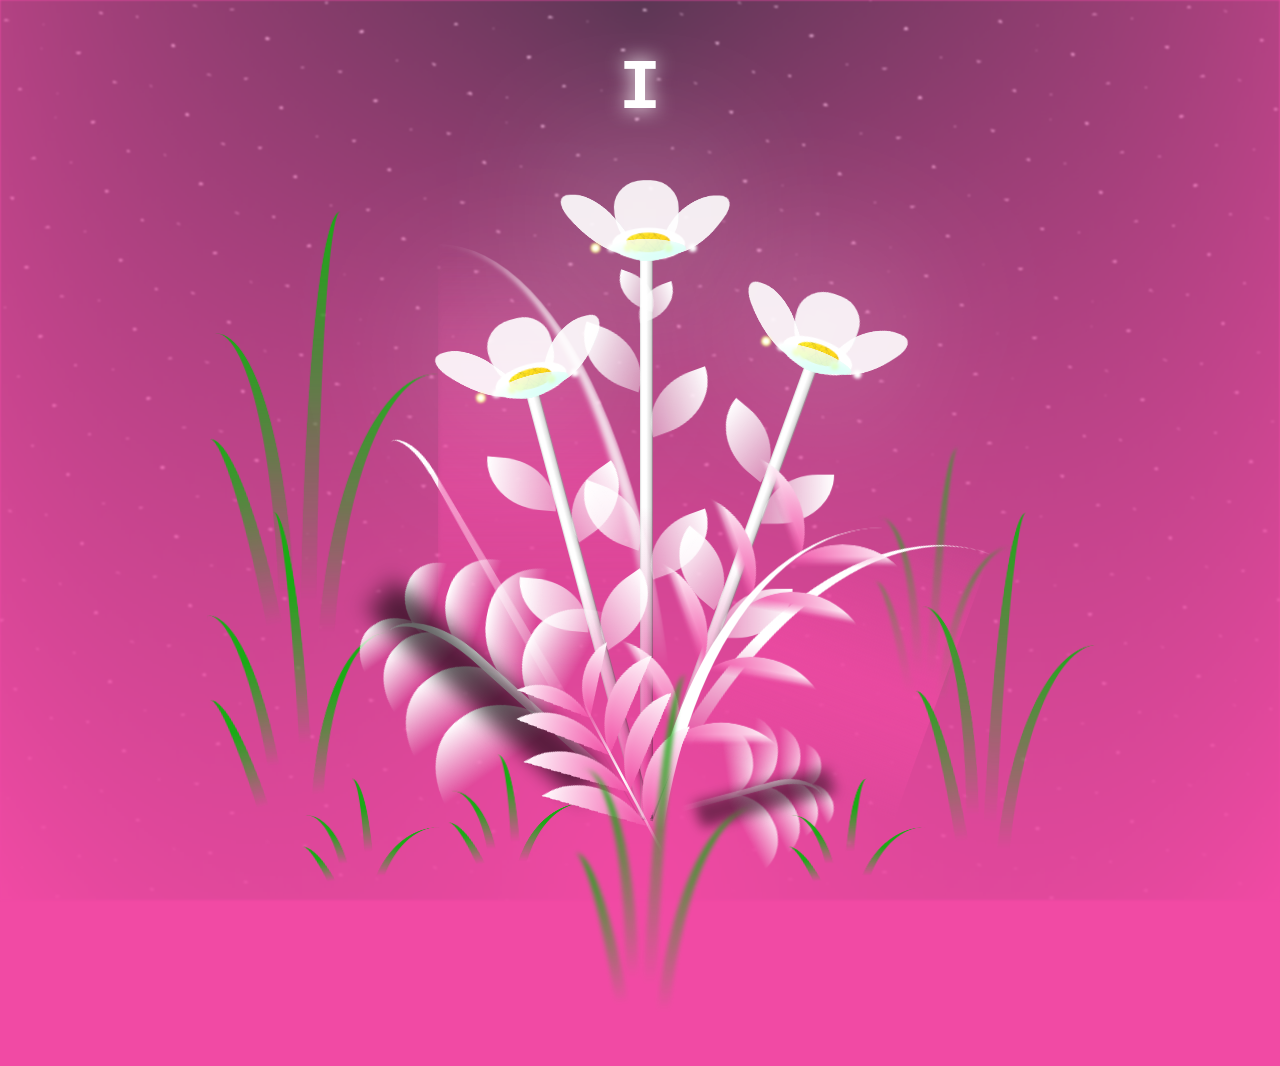
<file: flower.html>
<!DOCTYPE html>
<html lang="en">

<head>
  <meta charset="UTF-8">
  <meta http-equiv="X-UA-Compatible" content="IE=edge">
  <meta name="viewport" content="width=device-width, initial-scale=1.0">
  <link rel="shortcut icon" href="images/gift.png" type="image/x-icon">
  <link rel="stylesheet" href="css/style.css">

  <!-- Document Title -->
  <title>I LOVE YOU</title>
</head>

<body class="not-loaded">
  <!-- Background -->
  <div class="night"></div>

  <!-- Flower -->
  <div class="flowers">
    <div class="flower flower--1">
      <div class="flower__leafs flower__leafs--1">
        <div class="flower__leaf flower__leaf--1"></div>
        <div class="flower__leaf flower__leaf--2"></div>
        <div class="flower__leaf flower__leaf--3"></div>
        <div class="flower__leaf flower__leaf--4"></div>
        <div class="flower__white-circle"></div>

        <div class="flower__light flower__light--1"></div>
        <div class="flower__light flower__light--2"></div>
        <div class="flower__light flower__light--3"></div>
        <div class="flower__light flower__light--4"></div>
        <div class="flower__light flower__light--5"></div>
        <div class="flower__light flower__light--6"></div>
        <div class="flower__light flower__light--7"></div>
        <div class="flower__light flower__light--8"></div>

      </div>
      <div class="flower__line">
        <div class="flower__line__leaf flower__line__leaf--1"></div>
        <div class="flower__line__leaf flower__line__leaf--2"></div>
        <div class="flower__line__leaf flower__line__leaf--3"></div>
        <div class="flower__line__leaf flower__line__leaf--4"></div>
        <div class="flower__line__leaf flower__line__leaf--5"></div>
        <div class="flower__line__leaf flower__line__leaf--6"></div>
      </div>
    </div>

    <div class="flower flower--2">
      <div class="flower__leafs flower__leafs--2">
        <div class="flower__leaf flower__leaf--1"></div>
        <div class="flower__leaf flower__leaf--2"></div>
        <div class="flower__leaf flower__leaf--3"></div>
        <div class="flower__leaf flower__leaf--4"></div>
        <div class="flower__white-circle"></div>

        <div class="flower__light flower__light--1"></div>
        <div class="flower__light flower__light--2"></div>
        <div class="flower__light flower__light--3"></div>
        <div class="flower__light flower__light--4"></div>
        <div class="flower__light flower__light--5"></div>
        <div class="flower__light flower__light--6"></div>
        <div class="flower__light flower__light--7"></div>
        <div class="flower__light flower__light--8"></div>

      </div>
      <div class="flower__line">
        <div class="flower__line__leaf flower__line__leaf--1"></div>
        <div class="flower__line__leaf flower__line__leaf--2"></div>
        <div class="flower__line__leaf flower__line__leaf--3"></div>
        <div class="flower__line__leaf flower__line__leaf--4"></div>
      </div>
    </div>

    <div class="flower flower--3">
      <div class="flower__leafs flower__leafs--3">
        <div class="flower__leaf flower__leaf--1"></div>
        <div class="flower__leaf flower__leaf--2"></div>
        <div class="flower__leaf flower__leaf--3"></div>
        <div class="flower__leaf flower__leaf--4"></div>
        <div class="flower__white-circle"></div>

        <div class="flower__light flower__light--1"></div>
        <div class="flower__light flower__light--2"></div>
        <div class="flower__light flower__light--3"></div>
        <div class="flower__light flower__light--4"></div>
        <div class="flower__light flower__light--5"></div>
        <div class="flower__light flower__light--6"></div>
        <div class="flower__light flower__light--7"></div>
        <div class="flower__light flower__light--8"></div>

      </div>
      <div class="flower__line">
        <div class="flower__line__leaf flower__line__leaf--1"></div>
        <div class="flower__line__leaf flower__line__leaf--2"></div>
        <div class="flower__line__leaf flower__line__leaf--3"></div>
        <div class="flower__line__leaf flower__line__leaf--4"></div>
      </div>
    </div>

    <div class="grow-ans" style="--d:1.2s">
      <div class="flower__g-long">
        <div class="flower__g-long__top"></div>
        <div class="flower__g-long__bottom"></div>
      </div>
    </div>

    <div class="growing-grass">
      <div class="flower__grass flower__grass--1">
        <div class="flower__grass--top"></div>
        <div class="flower__grass--bottom"></div>
        <div class="flower__grass__leaf flower__grass__leaf--1"></div>
        <div class="flower__grass__leaf flower__grass__leaf--2"></div>
        <div class="flower__grass__leaf flower__grass__leaf--3"></div>
        <div class="flower__grass__leaf flower__grass__leaf--4"></div>
        <div class="flower__grass__leaf flower__grass__leaf--5"></div>
        <div class="flower__grass__leaf flower__grass__leaf--6"></div>
        <div class="flower__grass__leaf flower__grass__leaf--7"></div>
        <div class="flower__grass__leaf flower__grass__leaf--8"></div>
        <div class="flower__grass__overlay"></div>
      </div>
    </div>

    <div class="growing-grass">
      <div class="flower__grass flower__grass--2">
        <div class="flower__grass--top"></div>
        <div class="flower__grass--bottom"></div>
        <div class="flower__grass__leaf flower__grass__leaf--1"></div>
        <div class="flower__grass__leaf flower__grass__leaf--2"></div>
        <div class="flower__grass__leaf flower__grass__leaf--3"></div>
        <div class="flower__grass__leaf flower__grass__leaf--4"></div>
        <div class="flower__grass__leaf flower__grass__leaf--5"></div>
        <div class="flower__grass__leaf flower__grass__leaf--6"></div>
        <div class="flower__grass__leaf flower__grass__leaf--7"></div>
        <div class="flower__grass__leaf flower__grass__leaf--8"></div>
        <div class="flower__grass__overlay"></div>
      </div>
    </div>

    <div class="grow-ans" style="--d:2.4s">
      <div class="flower__g-right flower__g-right--1">
        <div class="leaf"></div>
      </div>
    </div>

    <div class="grow-ans" style="--d:2.8s">
      <div class="flower__g-right flower__g-right--2">
        <div class="leaf"></div>
      </div>
    </div>

    <div class="grow-ans" style="--d:2.8s">
      <div class="flower__g-front">
        <div class="flower__g-front__leaf-wrapper flower__g-front__leaf-wrapper--1">
          <div class="flower__g-front__leaf"></div>
        </div>
        <div class="flower__g-front__leaf-wrapper flower__g-front__leaf-wrapper--2">
          <div class="flower__g-front__leaf"></div>
        </div>
        <div class="flower__g-front__leaf-wrapper flower__g-front__leaf-wrapper--3">
          <div class="flower__g-front__leaf"></div>
        </div>
        <div class="flower__g-front__leaf-wrapper flower__g-front__leaf-wrapper--4">
          <div class="flower__g-front__leaf"></div>
        </div>
        <div class="flower__g-front__leaf-wrapper flower__g-front__leaf-wrapper--5">
          <div class="flower__g-front__leaf"></div>
        </div>
        <div class="flower__g-front__leaf-wrapper flower__g-front__leaf-wrapper--6">
          <div class="flower__g-front__leaf"></div>
        </div>
        <div class="flower__g-front__leaf-wrapper flower__g-front__leaf-wrapper--7">
          <div class="flower__g-front__leaf"></div>
        </div>
        <div class="flower__g-front__leaf-wrapper flower__g-front__leaf-wrapper--8">
          <div class="flower__g-front__leaf"></div>
        </div>
        <div class="flower__g-front__line"></div>
      </div>
    </div>

    <div class="grow-ans" style="--d:3.2s">
      <div class="flower__g-fr">
        <div class="leaf"></div>
        <div class="flower__g-fr__leaf flower__g-fr__leaf--1"></div>
        <div class="flower__g-fr__leaf flower__g-fr__leaf--2"></div>
        <div class="flower__g-fr__leaf flower__g-fr__leaf--3"></div>
        <div class="flower__g-fr__leaf flower__g-fr__leaf--4"></div>
        <div class="flower__g-fr__leaf flower__g-fr__leaf--5"></div>
        <div class="flower__g-fr__leaf flower__g-fr__leaf--6"></div>
        <div class="flower__g-fr__leaf flower__g-fr__leaf--7"></div>
        <div class="flower__g-fr__leaf flower__g-fr__leaf--8"></div>
      </div>
    </div>

    <div class="long-g long-g--0">
      <div class="grow-ans" style="--d:3s">
        <div class="leaf leaf--0"></div>
      </div>
      <div class="grow-ans" style="--d:2.2s">
        <div class="leaf leaf--1"></div>
      </div>
      <div class="grow-ans" style="--d:3.4s">
        <div class="leaf leaf--2"></div>
      </div>
      <div class="grow-ans" style="--d:3.6s">
        <div class="leaf leaf--3"></div>
      </div>
    </div>

    <div class="long-g long-g--1">
      <div class="grow-ans" style="--d:3.6s">
        <div class="leaf leaf--0"></div>
      </div>
      <div class="grow-ans" style="--d:3.8s">
        <div class="leaf leaf--1"></div>
      </div>
      <div class="grow-ans" style="--d:4s">
        <div class="leaf leaf--2"></div>
      </div>
      <div class="grow-ans" style="--d:4.2s">
        <div class="leaf leaf--3"></div>
      </div>
    </div>

    <div class="long-g long-g--2">
      <div class="grow-ans" style="--d:4s">
        <div class="leaf leaf--0"></div>
      </div>
      <div class="grow-ans" style="--d:4.2s">
        <div class="leaf leaf--1"></div>
      </div>
      <div class="grow-ans" style="--d:4.4s">
        <div class="leaf leaf--2"></div>
      </div>
      <div class="grow-ans" style="--d:4.6s">
        <div class="leaf leaf--3"></div>
      </div>
    </div>

    <div class="long-g long-g--3">
      <div class="grow-ans" style="--d:4s">
        <div class="leaf leaf--0"></div>
      </div>
      <div class="grow-ans" style="--d:4.2s">
        <div class="leaf leaf--1"></div>
      </div>
      <div class="grow-ans" style="--d:3s">
        <div class="leaf leaf--2"></div>
      </div>
      <div class="grow-ans" style="--d:3.6s">
        <div class="leaf leaf--3"></div>
      </div>
    </div>

    <div class="long-g long-g--4">
      <div class="grow-ans" style="--d:4s">
        <div class="leaf leaf--0"></div>
      </div>
      <div class="grow-ans" style="--d:4.2s">
        <div class="leaf leaf--1"></div>
      </div>
      <div class="grow-ans" style="--d:3s">
        <div class="leaf leaf--2"></div>
      </div>
      <div class="grow-ans" style="--d:3.6s">
        <div class="leaf leaf--3"></div>
      </div>
    </div>

    <div class="long-g long-g--5">
      <div class="grow-ans" style="--d:4s">
        <div class="leaf leaf--0"></div>
      </div>
      <div class="grow-ans" style="--d:4.2s">
        <div class="leaf leaf--1"></div>
      </div>
      <div class="grow-ans" style="--d:3s">
        <div class="leaf leaf--2"></div>
      </div>
      <div class="grow-ans" style="--d:3.6s">
        <div class="leaf leaf--3"></div>
      </div>
    </div>

    <div class="long-g long-g--6">
      <div class="grow-ans" style="--d:4.2s">
        <div class="leaf leaf--0"></div>
      </div>
      <div class="grow-ans" style="--d:4.4s">
        <div class="leaf leaf--1"></div>
      </div>
      <div class="grow-ans" style="--d:4.6s">
        <div class="leaf leaf--2"></div>
      </div>
      <div class="grow-ans" style="--d:4.8s">
        <div class="leaf leaf--3"></div>
      </div>
    </div>

    <div class="long-g long-g--7">
      <div class="grow-ans" style="--d:3s">
        <div class="leaf leaf--0"></div>
      </div>
      <div class="grow-ans" style="--d:3.2s">
        <div class="leaf leaf--1"></div>
      </div>
      <div class="grow-ans" style="--d:3.5s">
        <div class="leaf leaf--2"></div>
      </div>
      <div class="grow-ans" style="--d:3.6s">
        <div class="leaf leaf--3"></div>
      </div>
    </div>
  </div>

  <!-- Title -->
  <h1 class="title"><span id="title"></span></h1>
</body>

</html>

<!-- Import Javascript -->
<script src="js/main.js"></script>
</file>
<file: css/style.css>
*,
*::after,
*::before {
  padding: 0;
  margin: 0;
  box-sizing: border-box;
}

:root {
  --dark-color: #f14aa4;
}

.title {
  position: absolute;
  width: 100%;
  text-align: center;
  margin-top: 50px;
  top: 0;
  left: 0;
  color: white;
  font-family: "Courier New", Courier, monospace;
  font-size: 70px;
  text-shadow: 0px 0px 20px white;
}

body {
  display: flex;
  align-items: flex-end;
  justify-content: center;
  min-height: 100vh;
  background-color: var(--dark-color);
  overflow: hidden;
  perspective: 1000px;
}

.night {
  position: fixed;
  left: 50%;
  top: 0;
  transform: translateX(-50%);
  width: 100%;
  height: 100%;
  filter: blur(0.1vmin);
  background-image: radial-gradient(
      ellipse at top,
      transparent 0%,
      var(--dark-color)
    ),
    radial-gradient(
      ellipse at bottom,
      var(--dark-color),
      rgba(145, 233, 255, 0.2)
    ),
    repeating-linear-gradient(
      220deg,
      rgb(0, 0, 0) 0px,
      rgb(0, 0, 0) 19px,
      transparent 19px,
      transparent 22px
    ),
    repeating-linear-gradient(
      189deg,
      rgb(0, 0, 0) 0px,
      rgb(0, 0, 0) 19px,
      transparent 19px,
      transparent 22px
    ),
    repeating-linear-gradient(
      148deg,
      rgb(0, 0, 0) 0px,
      rgb(0, 0, 0) 19px,
      transparent 19px,
      transparent 22px
    ),
    linear-gradient(90deg, rgb(255, 255, 250), rgb(240, 240, 240));
}

.flowers {
  position: relative;
  transform: scale(0.9);
}

.flower {
  position: absolute;
  bottom: 10vmin;
  transform-origin: bottom center;
  z-index: 10;
  --fl-speed: 0.8s;
}

.flower--1 {
  animation: moving-flower-1 4s linear infinite;
}

.flower--1 .flower__line {
  height: 70vmin;
  animation-delay: 0.3s;
}

.flower--1 .flower__line__leaf--1 {
  animation: blooming-leaf-right var(--fl-speed) 1.6s backwards;
}

.flower--1 .flower__line__leaf--2 {
  animation: blooming-leaf-right var(--fl-speed) 1.4s backwards;
}

.flower--1 .flower__line__leaf--3 {
  animation: blooming-leaf-left var(--fl-speed) 1.2s backwards;
}

.flower--1 .flower__line__leaf--4 {
  animation: blooming-leaf-left var(--fl-speed) 1s backwards;
}

.flower--1 .flower__line__leaf--5 {
  animation: blooming-leaf-right var(--fl-speed) 1.8s backwards;
}

.flower--1 .flower__line__leaf--6 {
  animation: blooming-leaf-left var(--fl-speed) 2s backwards;
}

.flower--2 {
  left: 50%;
  transform: rotate(20deg);
  animation: moving-flower-2 4s linear infinite;
}

.flower--2 .flower__line {
  height: 60vmin;
  animation-delay: 0.6s;
}

.flower--2 .flower__line__leaf--1 {
  animation: blooming-leaf-right var(--fl-speed) 1.9s backwards;
}

.flower--2 .flower__line__leaf--2 {
  animation: blooming-leaf-right var(--fl-speed) 1.7s backwards;
}

.flower--2 .flower__line__leaf--3 {
  animation: blooming-leaf-left var(--fl-speed) 1.5s backwards;
}

.flower--2 .flower__line__leaf--4 {
  animation: blooming-leaf-left var(--fl-speed) 1.3s backwards;
}

.flower--3 {
  left: 50%;
  transform: rotate(-15deg);
  animation: moving-flower-3 4s linear infinite;
}

.flower--3 .flower__line {
  animation-delay: 0.9s;
}

.flower--3 .flower__line__leaf--1 {
  animation: blooming-leaf-right var(--fl-speed) 2.5s backwards;
}

.flower--3 .flower__line__leaf--2 {
  animation: blooming-leaf-right var(--fl-speed) 2.3s backwards;
}

.flower--3 .flower__line__leaf--3 {
  animation: blooming-leaf-left var(--fl-speed) 2.1s backwards;
}

.flower--3 .flower__line__leaf--4 {
  animation: blooming-leaf-left var(--fl-speed) 1.9s backwards;
}

.flower__leafs {
  position: relative;
  animation: blooming-flower 2s backwards;
}

.flower__leafs--1 {
  animation-delay: 1.1s;
}

.flower__leafs--2 {
  animation-delay: 1.4s;
}

.flower__leafs--3 {
  animation-delay: 1.7s;
}

.flower__leafs::after {
  content: "";
  position: absolute;
  left: 0;
  top: 0;
  transform: translate(-50%, -100%);
  width: 8vmin;
  height: 8vmin;
  background-color: #fff;
  filter: blur(10vmin);
}

.flower__leaf {
  position: absolute;
  bottom: 0;
  left: 50%;
  width: 8vmin;
  height: 11vmin;
  border-radius: 51% 49% 47% 53%/44% 45% 55% 69%;
  background-color: #a7ffee;
  background-image: linear-gradient(to top, #fff, #fff);
  transform-origin: bottom center;
  opacity: 0.9;
  box-shadow: inset 0 0 2vmin rgba(255, 255, 255, 0.5);
}

.flower__leaf--1 {
  transform: translate(-10%, 1%) rotateY(40deg) rotateX(-50deg);
}

.flower__leaf--2 {
  transform: translate(-50%, -4%) rotateX(40deg);
}

.flower__leaf--3 {
  transform: translate(-90%, 0%) rotateY(45deg) rotateX(50deg);
}

.flower__leaf--4 {
  width: 8vmin;
  height: 8vmin;
  transform-origin: bottom left;
  border-radius: 4vmin 10vmin 4vmin 4vmin;
  transform: translate(0%, 18%) rotateX(70deg) rotate(-43deg);
  background-image: linear-gradient(to top, rgba(255, 2555, 255, 0.4), #fff);
  z-index: 1;
  opacity: 0.8;
  -webkit-transform: translate(0%, 18%) rotateX(70deg) rotate(-43deg);
  -moz-transform: translate(0%, 18%) rotateX(70deg) rotate(-43deg);
  -ms-transform: translate(0%, 18%) rotateX(70deg) rotate(-43deg);
  -o-transform: translate(0%, 18%) rotateX(70deg) rotate(-43deg);
}

.flower__white-circle {
  position: absolute;
  left: -3.5vmin;
  top: -3vmin;
  width: 9vmin;
  height: 4vmin;
  border-radius: 50%;
  background-color: #fff;
}

.flower__white-circle::after {
  content: "";
  position: absolute;
  left: 50%;
  top: 45%;
  transform: translate(-50%, -50%);
  width: 60%;
  height: 60%;
  border-radius: inherit;
  background-image: repeating-linear-gradient(
      135deg,
      rgba(0, 0, 0, 0.03) 0px,
      rgba(0, 0, 0, 0.03) 1px,
      transparent 1px,
      transparent 12px
    ),
    repeating-linear-gradient(
      45deg,
      rgba(0, 0, 0, 0.03) 0px,
      rgba(0, 0, 0, 0.03) 1px,
      transparent 1px,
      transparent 12px
    ),
    repeating-linear-gradient(
      67.5deg,
      rgba(0, 0, 0, 0.03) 0px,
      rgba(0, 0, 0, 0.03) 1px,
      transparent 1px,
      transparent 12px
    ),
    repeating-linear-gradient(
      135deg,
      rgba(0, 0, 0, 0.03) 0px,
      rgba(0, 0, 0, 0.03) 1px,
      transparent 1px,
      transparent 12px
    ),
    repeating-linear-gradient(
      45deg,
      rgba(0, 0, 0, 0.03) 0px,
      rgba(0, 0, 0, 0.03) 1px,
      transparent 1px,
      transparent 12px
    ),
    repeating-linear-gradient(
      112.5deg,
      rgba(0, 0, 0, 0.03) 0px,
      rgba(0, 0, 0, 0.03) 1px,
      transparent 1px,
      transparent 12px
    ),
    repeating-linear-gradient(
      112.5deg,
      rgba(0, 0, 0, 0.03) 0px,
      rgba(0, 0, 0, 0.03) 1px,
      transparent 1px,
      transparent 12px
    ),
    repeating-linear-gradient(
      45deg,
      rgba(0, 0, 0, 0.03) 0px,
      rgba(0, 0, 0, 0.03) 1px,
      transparent 1px,
      transparent 12px
    ),
    repeating-linear-gradient(
      22.5deg,
      rgba(0, 0, 0, 0.03) 0px,
      rgba(0, 0, 0, 0.03) 1px,
      transparent 1px,
      transparent 12px
    ),
    repeating-linear-gradient(
      45deg,
      rgba(0, 0, 0, 0.03) 0px,
      rgba(0, 0, 0, 0.03) 1px,
      transparent 1px,
      transparent 12px
    ),
    repeating-linear-gradient(
      22.5deg,
      rgba(0, 0, 0, 0.03) 0px,
      rgba(0, 0, 0, 0.03) 1px,
      transparent 1px,
      transparent 12px
    ),
    repeating-linear-gradient(
      135deg,
      rgba(0, 0, 0, 0.03) 0px,
      rgba(0, 0, 0, 0.03) 1px,
      transparent 1px,
      transparent 12px
    ),
    repeating-linear-gradient(
      157.5deg,
      rgba(0, 0, 0, 0.03) 0px,
      rgba(0, 0, 0, 0.03) 1px,
      transparent 1px,
      transparent 12px
    ),
    repeating-linear-gradient(
      67.5deg,
      rgba(0, 0, 0, 0.03) 0px,
      rgba(0, 0, 0, 0.03) 1px,
      transparent 1px,
      transparent 12px
    ),
    repeating-linear-gradient(
      67.5deg,
      rgba(0, 0, 0, 0.03) 0px,
      rgba(0, 0, 0, 0.03) 1px,
      transparent 1px,
      transparent 12px
    ),
    linear-gradient(90deg, rgb(255, 235, 18), rgb(255, 206, 0));
}

.flower__line {
  height: 55vmin;
  width: 1.5vmin;
  background-image: linear-gradient(
      to left,
      rgba(0, 0, 0, 0.2),
      transparent,
      rgba(255, 255, 255, 0.2)
    ),
    linear-gradient(to top, transparent 10%, #fff, #fff);
  box-shadow: inset 0 0 2px rgba(0, 0, 0, 0.5);
  animation: grow-flower-tree 4s backwards;
}

.flower__line__leaf {
  --w: 7vmin;
  --h: calc(var(--w) + 2vmin);
  position: absolute;
  top: 20%;
  left: 90%;
  width: var(--w);
  height: var(--h);
  border-top-right-radius: var(--h);
  border-bottom-left-radius: var(--h);
  background-image: linear-gradient(to top, rgba(255, 255, 255, 0.4), #fff);
}

.flower__line__leaf--1 {
  transform: rotate(70deg) rotateY(30deg);
}

.flower__line__leaf--2 {
  top: 45%;
  transform: rotate(70deg) rotateY(30deg);
}

.flower__line__leaf--3,
.flower__line__leaf--4,
.flower__line__leaf--6 {
  border-top-right-radius: 0;
  border-bottom-left-radius: 0;
  border-top-left-radius: var(--h);
  border-bottom-right-radius: var(--h);
  left: -460%;
  top: 12%;
  transform: rotate(-70deg) rotateY(30deg);
}

.flower__line__leaf--4 {
  top: 40%;
}

.flower__line__leaf--5 {
  top: 0;
  transform-origin: left;
  transform: rotate(70deg) rotateY(30deg) scale(0.6);
}

.flower__line__leaf--6 {
  top: -2%;
  left: -450%;
  transform-origin: right;
  transform: rotate(-70deg) rotateY(30deg) scale(0.6);
}

.flower__light {
  position: absolute;
  bottom: 0vmin;
  width: 1vmin;
  height: 1vmin;
  background-color: rgb(255, 251, 0);
  border-radius: 50%;
  filter: blur(0.2vmin);
  animation: light-ans 4s linear infinite backwards;
}

.flower__light:nth-child(odd) {
  background-color: #fff;
}

.flower__light--1 {
  left: -2vmin;
  animation-delay: 1s;
}

.flower__light--2 {
  left: 3vmin;
  animation-delay: 0.5s;
}

.flower__light--3 {
  left: -6vmin;
  animation-delay: 0.3s;
}

.flower__light--4 {
  left: 6vmin;
  animation-delay: 0.9s;
}

.flower__light--5 {
  left: -1vmin;
  animation-delay: 1.5s;
}

.flower__light--6 {
  left: -4vmin;
  animation-delay: 3s;
}

.flower__light--7 {
  left: 3vmin;
  animation-delay: 2s;
}

.flower__light--8 {
  left: -6vmin;
  animation-delay: 3.5s;
}

.flower__grass {
  --c: #fff;
  --line-w: 1.5vmin;
  position: absolute;
  bottom: 12vmin;
  left: -7vmin;
  display: flex;
  flex-direction: column;
  align-items: flex-end;
  z-index: 20;
  transform-origin: bottom center;
  transform: rotate(-48deg) rotateY(40deg);
}

.flower__grass--1 {
  animation: moving-grass 2s linear infinite;
}

.flower__grass--2 {
  left: 2vmin;
  bottom: 10vmin;
  transform: scale(0.5) rotate(75deg) rotateX(10deg) rotateY(-200deg);
  opacity: 0.8;
  z-index: 0;
  animation: moving-grass--2 1.5s linear infinite;
}

.flower__grass--top {
  width: 7vmin;
  height: 10vmin;
  border-top-right-radius: 100%;
  border-right: var(--line-w) solid var(--c);
  transform-origin: bottom center;
  transform: rotate(-2deg);
}

.flower__grass--bottom {
  margin-top: -2px;
  width: var(--line-w);
  height: 25vmin;
  background-image: linear-gradient(to top, transparent, var(--c));
}

.flower__grass__leaf {
  --size: 10vmin;
  position: absolute;
  width: calc(var(--size) * 2.1);
  height: var(--size);
  border-top-left-radius: var(--size);
  border-top-right-radius: var(--size);
  background-image: linear-gradient(
    to top,
    transparent,
    transparent 30%,
    var(--c)
  );
  z-index: 100;
}

.flower__grass__leaf--1 {
  top: -6%;
  left: 30%;
  --size: 6vmin;
  transform: rotate(-20deg);
  animation: growing-grass-ans--1 2s 2.6s backwards;
}

@keyframes growing-grass-ans--1 {
  0% {
    transform-origin: bottom left;
    transform: rotate(-20deg) scale(0);
  }
}

.flower__grass__leaf--2 {
  top: -5%;
  left: -110%;
  --size: 6vmin;
  transform: rotate(10deg);
  animation: growing-grass-ans--2 2s 2.4s linear backwards;
}

@keyframes growing-grass-ans--2 {
  0% {
    transform-origin: bottom right;
    transform: rotate(10deg) scale(0);
  }
}

.flower__grass__leaf--3 {
  top: 5%;
  left: 60%;
  --size: 8vmin;
  transform: rotate(-18deg) rotateX(-20deg);
  animation: growing-grass-ans--3 2s 2.2s linear backwards;
}

@keyframes growing-grass-ans--3 {
  0% {
    transform-origin: bottom left;
    transform: rotate(-18deg) rotateX(-20deg) scale(0);
  }
}

.flower__grass__leaf--4 {
  top: 6%;
  left: -135%;
  --size: 8vmin;
  transform: rotate(2deg);
  animation: growing-grass-ans--4 2s 2s linear backwards;
}

@keyframes growing-grass-ans--4 {
  0% {
    transform-origin: bottom right;
    transform: rotate(2deg) scale(0);
  }
}

.flower__grass__leaf--5 {
  top: 20%;
  left: 60%;
  --size: 10vmin;
  transform: rotate(-24deg) rotateX(-20deg);
  animation: growing-grass-ans--5 2s 1.8s linear backwards;
}

@keyframes growing-grass-ans--5 {
  0% {
    transform-origin: bottom left;
    transform: rotate(-24deg) rotateX(-20deg) scale(0);
  }
}

.flower__grass__leaf--6 {
  top: 22%;
  left: -180%;
  --size: 10vmin;
  transform: rotate(10deg);
  animation: growing-grass-ans--6 2s 1.6s linear backwards;
}

@keyframes growing-grass-ans--6 {
  0% {
    transform-origin: bottom right;
    transform: rotate(10deg) scale(0);
  }
}

.flower__grass__leaf--7 {
  top: 39%;
  left: 70%;
  --size: 10vmin;
  transform: rotate(-10deg);
  animation: growing-grass-ans--7 2s 1.4s linear backwards;
}

@keyframes growing-grass-ans--7 {
  0% {
    transform-origin: bottom left;
    transform: rotate(-10deg) scale(0);
  }
}

.flower__grass__leaf--8 {
  top: 40%;
  left: -215%;
  --size: 11vmin;
  transform: rotate(10deg);
  animation: growing-grass-ans--8 2s 1.2s linear backwards;
}

@keyframes growing-grass-ans--8 {
  0% {
    transform-origin: bottom right;
    transform: rotate(10deg) scale(0);
  }
}

.flower__grass__overlay {
  position: absolute;
  top: -10%;
  right: 0%;
  width: 100%;
  height: 100%;
  background-color: rgba(0, 0, 0, 0.6);
  filter: blur(1.5vmin);
  z-index: 100;
}

.flower__g-long {
  --w: 2vmin;
  --h: 6vmin;
  --c: #fff;
  position: absolute;
  bottom: 10vmin;
  left: -3vmin;
  transform-origin: bottom center;
  transform: rotate(-30deg) rotateY(-20deg);
  display: flex;
  flex-direction: column;
  align-items: flex-end;
  animation: flower-g-long-ans 3s linear infinite;
}

@keyframes flower-g-long-ans {
  0%,
  100% {
    transform: rotate(-30deg) rotateY(-20deg);
  }

  50% {
    transform: rotate(-32deg) rotateY(-20deg);
  }
}

.flower__g-long__top {
  top: calc(var(--h) * -1);
  width: calc(var(--w) + 1vmin);
  height: var(--h);
  border-top-right-radius: 100%;
  border-right: 0.7vmin solid var(--c);
  transform: translate(-0.7vmin, 1vmin);
}

.flower__g-long__bottom {
  width: var(--w);
  height: 50vmin;
  transform-origin: bottom center;
  background-image: linear-gradient(to top, transparent 30%, var(--c));
  box-shadow: inset 0 0 2px rgba(0, 0, 0, 0.5);
  -webkit-clip-path: polygon(35% 0, 65% 1%, 100% 100%, 0% 100%);
  clip-path: polygon(35% 0, 65% 1%, 100% 100%, 0% 100%);
}

.flower__g-right {
  position: absolute;
  bottom: 6vmin;
  left: -2vmin;
  transform-origin: bottom left;
  transform: rotate(20deg);
}

.flower__g-right .leaf {
  width: 30vmin;
  height: 50vmin;
  border-top-left-radius: 100%;
  border-left: 2vmin solid #fff;
  background-image: linear-gradient(
    to bottom,
    transparent,
    var(--dark-color) 60%
  );
  -webkit-mask-image: linear-gradient(to top, transparent 30%, #fff 60%);
}

.flower__g-right--1 {
  animation: flower-g-right-ans 2.5s linear infinite;
}

.flower__g-right--2 {
  left: 5vmin;
  transform: rotateY(-180deg);
  animation: flower-g-right-ans--2 3s linear infinite;
}

.flower__g-right--2 .leaf {
  height: 75vmin;
  filter: blur(0.3vmin);
  opacity: 0.8;
}

@keyframes flower-g-right-ans {
  0%,
  100% {
    transform: rotate(20deg);
  }

  50% {
    transform: rotate(24deg) rotateX(-20deg);
  }
}

@keyframes flower-g-right-ans--2 {
  0%,
  100% {
    transform: rotateY(-180deg) rotate(0deg) rotateX(-20deg);
  }

  50% {
    transform: rotateY(-180deg) rotate(6deg) rotateX(-20deg);
  }
}

.flower__g-front {
  position: absolute;
  bottom: 6vmin;
  left: 2.5vmin;
  z-index: 100;
  transform-origin: bottom center;
  transform: rotate(-28deg) rotateY(30deg) scale(1.04);
  animation: flower__g-front-ans 2s linear infinite;
}

@keyframes flower__g-front-ans {
  0%,
  100% {
    transform: rotate(-28deg) rotateY(30deg) scale(1.04);
  }

  50% {
    transform: rotate(-35deg) rotateY(40deg) scale(1.04);
  }
}

.flower__g-front__line {
  width: 0.3vmin;
  height: 20vmin;
  background-image: linear-gradient(
    to top,
    transparent,
    #fff,
    transparent 100%
  );
  position: relative;
}

.flower__g-front__leaf-wrapper {
  position: absolute;
  top: 0;
  left: 0;
  transform-origin: bottom left;
  transform: rotate(10deg);
}

.flower__g-front__leaf-wrapper:nth-child(even) {
  left: 0vmin;
  transform: rotateY(-180deg) rotate(5deg);
  animation: flower__g-front__leaf-left-ans 1s ease-in backwards;
}

.flower__g-front__leaf-wrapper:nth-child(odd) {
  animation: flower__g-front__leaf-ans 1s ease-in backwards;
}

.flower__g-front__leaf-wrapper--1 {
  top: -8vmin;
  transform: scale(0.7);
  animation: flower__g-front__leaf-ans 1s 5.5s ease-in backwards !important;
}

.flower__g-front__leaf-wrapper--2 {
  top: -8vmin;
  transform: rotateY(-180deg) scale(0.7) !important;
  animation: flower__g-front__leaf-left-ans-2 1s 4.6s ease-in backwards !important;
}

.flower__g-front__leaf-wrapper--3 {
  top: -3vmin;
  animation: flower__g-front__leaf-ans 1s 4.6s ease-in backwards;
}

.flower__g-front__leaf-wrapper--4 {
  top: -3vmin;
  transform: rotateY(-180deg) scale(0.9) !important;
  animation: flower__g-front__leaf-left-ans-2 1s 4.6s ease-in backwards !important;
}

@keyframes flower__g-front__leaf-left-ans-2 {
  0% {
    transform: rotateY(-180deg) scale(0);
  }
}

.flower__g-front__leaf-wrapper--5,
.flower__g-front__leaf-wrapper--6 {
  top: 2vmin;
}

.flower__g-front__leaf-wrapper--7,
.flower__g-front__leaf-wrapper--8 {
  top: 6.5vmin;
}

.flower__g-front__leaf-wrapper--2 {
  animation-delay: 5.2s !important;
}

.flower__g-front__leaf-wrapper--3 {
  animation-delay: 4.9s !important;
}

.flower__g-front__leaf-wrapper--5 {
  animation-delay: 4.3s !important;
}

.flower__g-front__leaf-wrapper--6 {
  animation-delay: 4.1s !important;
}

.flower__g-front__leaf-wrapper--7 {
  animation-delay: 3.8s !important;
}

.flower__g-front__leaf-wrapper--8 {
  animation-delay: 3.5s !important;
}

@keyframes flower__g-front__leaf-ans {
  0% {
    transform: rotate(10deg) scale(0);
  }
}

@keyframes flower__g-front__leaf-left-ans {
  0% {
    transform: rotateY(-180deg) rotate(5deg) scale(0);
  }
}

.flower__g-front__leaf {
  width: 10vmin;
  height: 10vmin;
  border-radius: 100% 0% 0% 100%/100% 100% 0% 0%;
  box-shadow: inset 0 2px 1vmin hsla(0, 0%, 100%, 0.2);
  background-image: linear-gradient(
      to bottom left,
      transparent,
      var(--dark-color)
    ),
    linear-gradient(to bottom right, #fff 50%, transparent 50%, transparent);
  -webkit-mask-image: linear-gradient(
    to bottom right,
    #fff 50%,
    transparent 50%,
    transparent
  );
  mask-image: linear-gradient(
    to bottom right,
    #fff 50%,
    transparent 50%,
    transparent
  );
}

.flower__g-fr {
  position: absolute;
  bottom: -4vmin;
  left: vmin;
  transform-origin: bottom left;
  z-index: 10;
  animation: flower__g-fr-ans 2s linear infinite;
}

@keyframes flower__g-fr-ans {
  0%,
  100% {
    transform: rotate(2deg);
  }

  50% {
    transform: rotate(4deg);
    -webkit-transform: rotate(4deg);
    -moz-transform: rotate(4deg);
    -ms-transform: rotate(4deg);
    -o-transform: rotate(4deg);
  }
}

.flower__g-fr .leaf {
  width: 30vmin;
  height: 50vmin;
  border-top-left-radius: 100%;
  border-left: 2vmin solid #fff;
  -webkit-mask-image: linear-gradient(to top, transparent 25%, #fff 50%);
  position: relative;
  z-index: 1;
}

.flower__g-fr__leaf {
  position: absolute;
  top: 0;
  left: 0;
  width: 10vmin;
  height: 10vmin;
  border-radius: 100% 0% 0% 100%/100% 100% 0% 0%;
  box-shadow: inset 0 2px 1vmin hsla(0, 0%, 100%, 0.2);
  background-image: linear-gradient(
      to bottom left,
      transparent,
      var(--dark-color) 98%
    ),
    linear-gradient(to bottom right, #fff 45%, transparent 50%, transparent);
  -webkit-mask-image: linear-gradient(
    135deg,
    #fff 40%,
    transparent 50%,
    transparent
  );
}

.flower__g-fr__leaf--1 {
  left: 20vmin;
  transform: rotate(45deg);
  animation: flower__g-fr-leaft-ans-1 0.5s 5.2s linear backwards;
}

@keyframes flower__g-fr-leaft-ans-1 {
  0% {
    transform-origin: left;
    transform: rotate(45deg) scale(0);
  }
}

.flower__g-fr__leaf--2 {
  left: 12vmin;
  top: -7vmin;
  transform: rotate(25deg) rotateY(-180deg);
  animation: flower__g-fr-leaft-ans-6 0.5s 5s linear backwards;
}

.flower__g-fr__leaf--3 {
  left: 15vmin;
  top: 6vmin;
  transform: rotate(55deg);
  animation: flower__g-fr-leaft-ans-5 0.5s 4.8s linear backwards;
}

.flower__g-fr__leaf--4 {
  left: 6vmin;
  top: -2vmin;
  transform: rotate(25deg) rotateY(-180deg);
  animation: flower__g-fr-leaft-ans-6 0.5s 4.6s linear backwards;
}

.flower__g-fr__leaf--5 {
  left: 10vmin;
  top: 14vmin;
  transform: rotate(55deg);
  animation: flower__g-fr-leaft-ans-5 0.5s 4.4s linear backwards;
}

@keyframes flower__g-fr-leaft-ans-5 {
  0% {
    transform-origin: left;
    transform: rotate(55deg) scale(0);
  }
}

.flower__g-fr__leaf--6 {
  left: 0vmin;
  top: 6vmin;
  transform: rotate(25deg) rotateY(-180deg);
  animation: flower__g-fr-leaft-ans-6 0.5s 4.2s linear backwards;
}

@keyframes flower__g-fr-leaft-ans-6 {
  0% {
    transform-origin: right;
    transform: rotate(25deg) rotateY(-180deg) scale(0);
  }
}

.flower__g-fr__leaf--7 {
  left: 5vmin;
  top: 22vmin;
  transform: rotate(45deg);
  animation: flower__g-fr-leaft-ans-7 0.5s 4s linear backwards;
}

@keyframes flower__g-fr-leaft-ans-7 {
  0% {
    transform-origin: left;
    transform: rotate(45deg) scale(0);
  }
}

.flower__g-fr__leaf--8 {
  left: -4vmin;
  top: 15vmin;
  transform: rotate(15deg) rotateY(-180deg);
  animation: flower__g-fr-leaft-ans-8 0.5s 3.8s linear backwards;
}

@keyframes flower__g-fr-leaft-ans-8 {
  0% {
    transform-origin: right;
    transform: rotate(15deg) rotateY(-180deg) scale(0);
  }
}

.long-g {
  position: absolute;
  bottom: 25vmin;
  left: -42vmin;
  transform-origin: bottom left;
}

.long-g--1 {
  bottom: 0vmin;
  transform: scale(0.8) rotate(-5deg);
}

.long-g--1 .leaf {
  -webkit-mask-image: linear-gradient(
    to top,
    transparent 40%,
    #fff 80%
  ) !important;
}

.long-g--1 .leaf--1 {
  --w: 5vmin;
  --h: 60vmin;
  left: -2vmin;
  transform: rotate(3deg) rotateY(-180deg);
}

.long-g--2,
.long-g--3 {
  bottom: -3vmin;
  left: -35vmin;
  transform-origin: center;
  transform: scale(0.6) rotateX(60deg);
}

.long-g--2 .leaf,
.long-g--3 .leaf {
  -webkit-mask-image: linear-gradient(
    to top,
    transparent 50%,
    #fff 80%
  ) !important;
}

.long-g--2 .leaf--1,
.long-g--3 .leaf--1 {
  left: -1vmin;
  transform: rotateY(-180deg);
}

.long-g--3 {
  left: -17vmin;
  bottom: 0vmin;
}

.long-g--3 .leaf {
  -webkit-mask-image: linear-gradient(
    to top,
    transparent 40%,
    #fff 80%
  ) !important;
}

.long-g--4 {
  left: 25vmin;
  bottom: -3vmin;
  transform-origin: center;
  transform: scale(0.6) rotateX(60deg);
}

.long-g--4 .leaf {
  -webkit-mask-image: linear-gradient(
    to top,
    transparent 50%,
    #fff 80%
  ) !important;
}

.long-g--5 {
  left: 42vmin;
  bottom: 0vmin;
  transform: scale(0.8) rotate(2deg);
}

.long-g--6 {
  left: 0vmin;
  bottom: -20vmin;
  z-index: 100;
  filter: blur(0.3vmin);
  transform: scale(0.8) rotate(2deg);
}

.long-g--7 {
  left: 35vmin;
  bottom: 20vmin;
  z-index: -1;
  filter: blur(0.3vmin);
  transform: scale(0.6) rotate(2deg);
  opacity: 0.7;
}

.long-g .leaf {
  --w: 15vmin;
  --h: 40vmin;
  --c: #1aaa15;
  position: absolute;
  bottom: 0;
  width: var(--w);
  height: var(--h);
  border-top-left-radius: 100%;
  border-left: 2vmin solid var(--c);
  -webkit-mask-image: linear-gradient(
    to top,
    transparent 20%,
    var(--dark-color)
  );
  transform-origin: bottom center;
}

.long-g .leaf--0 {
  left: 2vmin;
  animation: leaf-ans-1 4s linear infinite;
}

.long-g .leaf--1 {
  --w: 5vmin;
  --h: 60vmin;
  animation: leaf-ans-1 4s linear infinite;
}

.long-g .leaf--2 {
  --w: 10vmin;
  --h: 40vmin;
  left: -0.5vmin;
  bottom: 5vmin;
  transform-origin: bottom left;
  transform: rotateY(-180deg);
  animation: leaf-ans-2 3s linear infinite;
}

.long-g .leaf--3 {
  --w: 5vmin;
  --h: 30vmin;
  left: -1vmin;
  bottom: 3.2vmin;
  transform-origin: bottom left;
  transform: rotate(-10deg) rotateY(-180deg);
  animation: leaf-ans-3 3s linear infinite;
}

@keyframes leaf-ans-1 {
  0%,
  100% {
    transform: rotate(-5deg) scale(1);
  }

  50% {
    transform: rotate(5deg) scale(1.1);
  }
}

@keyframes leaf-ans-2 {
  0%,
  100% {
    transform: rotateY(-180deg) rotate(5deg);
  }

  50% {
    transform: rotateY(-180deg) rotate(0deg) scale(1.1);
  }
}

@keyframes leaf-ans-3 {
  0%,
  100% {
    transform: rotate(-10deg) rotateY(-180deg);
  }

  50% {
    transform: rotate(-20deg) rotateY(-180deg);
  }
}

.grow-ans {
  animation: grow-ans 2s var(--d) backwards;
}

@keyframes grow-ans {
  0% {
    transform: scale(0);
    opacity: 0;
  }
}

@keyframes light-ans {
  0% {
    opacity: 0;
    transform: translateY(0vmin);
  }

  25% {
    opacity: 1;
    transform: translateY(-5vmin) translateX(-2vmin);
  }

  50% {
    opacity: 1;
    transform: translateY(-15vmin) translateX(2vmin);
    filter: blur(0.2vmin);
  }

  75% {
    transform: translateY(-20vmin) translateX(-2vmin);
    filter: blur(0.2vmin);
  }

  100% {
    transform: translateY(-30vmin);
    opacity: 0;
    filter: blur(1vmin);
  }
}

@keyframes moving-flower-1 {
  0%,
  100% {
    transform: rotate(2deg);
  }

  50% {
    transform: rotate(-2deg);
  }
}

@keyframes moving-flower-2 {
  0%,
  100% {
    transform: rotate(18deg);
  }

  50% {
    transform: rotate(14deg);
  }
}

@keyframes moving-flower-3 {
  0%,
  100% {
    transform: rotate(-18deg);
  }

  50% {
    transform: rotate(-20deg) rotateY(-10deg);
  }
}

@keyframes blooming-leaf-right {
  0% {
    transform-origin: left;
    transform: rotate(70deg) rotateY(30deg) scale(0);
  }
}

@keyframes blooming-leaf-left {
  0% {
    transform-origin: right;
    transform: rotate(-70deg) rotateY(30deg) scale(0);
  }
}

@keyframes grow-flower-tree {
  0% {
    height: 0;
    border-radius: 1vmin;
  }
}

@keyframes blooming-flower {
  0% {
    transform: scale(0);
  }
}

@keyframes moving-grass {
  0%,
  100% {
    transform: rotate(-48deg) rotateY(40deg);
  }

  50% {
    transform: rotate(-50deg) rotateY(40deg);
  }
}

@keyframes moving-grass--2 {
  0%,
  100% {
    transform: scale(0.5) rotate(75deg) rotateX(10deg) rotateY(-200deg);
  }

  50% {
    transform: scale(0.5) rotate(79deg) rotateX(10deg) rotateY(-200deg);
  }
}

.growing-grass {
  animation: growing-grass-ans 1s 2s backwards;
}

@keyframes growing-grass-ans {
  0% {
    transform: scale(0);
  }
}

.not-loaded * {
  animation-play-state: paused !important;
}
</file>
